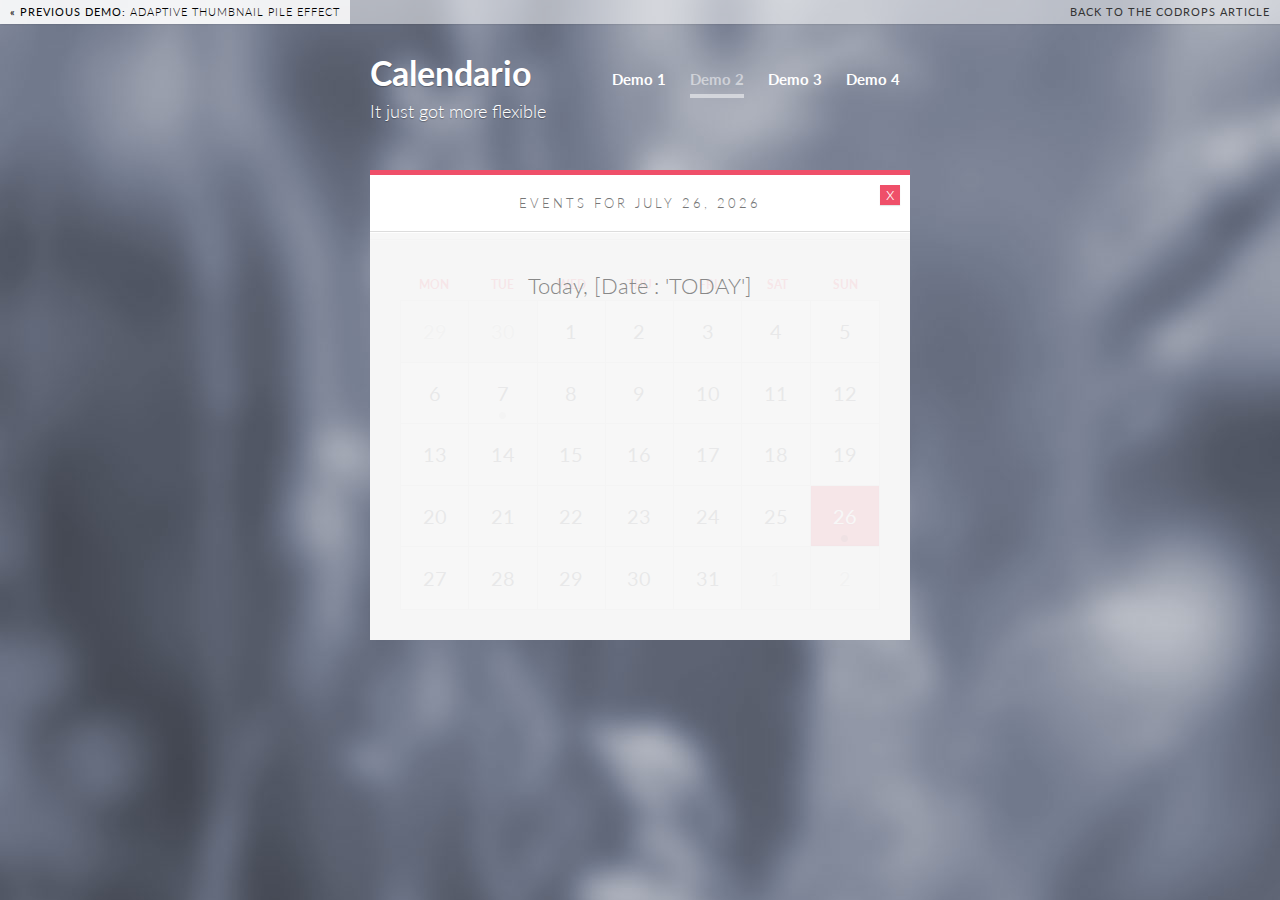
<file: index2.html>
<!DOCTYPE html>
<!--[if IE 9]><html class="no-js ie9"><![endif]-->
<!--[if gt IE 9]><!--><html class="no-js"><!--<![endif]-->
    <head>
        <meta charset="UTF-8" />
        <meta http-equiv="X-UA-Compatible" content="IE=edge,chrome=1"> 
        <meta name="viewport" content="width=device-width, initial-scale=1.0"> 
        <title>Flexible Calendar</title>
        <meta name="description" content="Flexible Calendar with jQuery and CSS3" />
        <meta name="keywords" content="responsive, calendar, jquery, plugin, full page, flexible, javascript, css3, media queries" />
        <meta name="author" content="Codrops" />
        <link rel="shortcut icon" href="../favicon.ico"> 
        <link rel="stylesheet" type="text/css" href="css/demo.css" />
        <link rel="stylesheet" type="text/css" href="css/calendar.css" />
        <link rel="stylesheet" type="text/css" href="css/custom_2.css" />
        <script src="js/modernizr.custom.63321.js"></script>
    </head>
    <body>
        <div class="container"> 
            <!-- Codrops top bar -->
            <div class="codrops-top clearfix">
                <a href="http://tympanus.net/Development/Stapel/"><strong>&laquo; Previous Demo: </strong>Adaptive Thumbnail Pile Effect</a>
                <span class="right">
                    <a href="http://tympanus.net/codrops/?p=12416"><strong>Back to the Codrops Article</strong></a>
                </span>
            </div><!--/ Codrops top bar -->
            <header class="clearfix">
                <h1>Calendario <span>It just got more flexible</span></h1>
                <nav class="codrops-demos">
                    <a href="index.html">Demo 1</a>
                    <a class="current-demo" href="index2.html">Demo 2</a>
                    <a href="index3.html">Demo 3</a>
                    <a href="index4.html">Demo 4</a>
                </nav>
            </header>
            <section class="main">
                <div class="custom-calendar-wrap">
                    <div id="custom-inner" class="custom-inner">
                        <div class="custom-header clearfix">
                            <nav>
                                <span id="custom-prev" class="custom-prev"></span>
                                <span id="custom-next" class="custom-next"></span>
                            </nav>
                            <h2 id="custom-month" class="custom-month"></h2>
                            <h3 id="custom-year" class="custom-year"></h3>
                        </div>
                        <div id="calendar" class="fc-calendar-container"></div>
                    </div>
                </div>
            </section>
        </div><!-- /container -->
        <script type="text/javascript" src="http://ajax.googleapis.com/ajax/libs/jquery/1.9.0/jquery.min.js"></script>
        <script type="text/javascript" src="js/jquery.calendario.js"></script>
        <script type="text/javascript" src="js/data.js"></script>
        <script type="text/javascript"> 
            $(function() {
                $(document).on('shown.calendar.calendario', function(e, instance){
                    if(!instance) instance = cal;
                    var $cell = instance.getCell(new Date().getDate());
                    if($cell.hasClass('fc-today')) $cell.trigger('click.calendario');
                });
            
                var transEndEventNames = {
                        'WebkitTransition' : 'webkitTransitionEnd',
                        'MozTransition' : 'transitionend',
                        'OTransition' : 'oTransitionEnd',
                        'msTransition' : 'MSTransitionEnd',
                        'transition' : 'transitionend'
                    },
                    transEndEventName = transEndEventNames[ Modernizr.prefixed( 'transition' ) ],
                    $wrapper = $( '#custom-inner' ),
                    $calendar = $( '#calendar' ),
                    cal = $calendar.calendario({
                        onDayClick : function( $el, data, dateProperties ) {

                            if(data.content.length > 0 ) {
                                showEvents(data.content, dateProperties );
                            }

                        },
                        caldata : codropsEvents,
                        displayWeekAbbr : true,
                        events: 'click'
                    } ),
                    $month = $( '#custom-month' ).html( cal.getMonthName() ),
                    $year = $( '#custom-year' ).html( cal.getYear() );

                $( '#custom-next' ).on( 'click', function() {
                    cal.gotoNextMonth( updateMonthYear );
                } );
                $( '#custom-prev' ).on( 'click', function() {
                    cal.gotoPreviousMonth( updateMonthYear );
                } );

                function updateMonthYear() {                
                    $month.html( cal.getMonthName() );
                    $year.html( cal.getYear() );
                }

                // just an example..
                function showEvents( contentEl, dateProperties ) {

                    hideEvents();
                    
                    var $events = $( '<div id="custom-content-reveal" class="custom-content-reveal"><h4>Events for ' + dateProperties.monthname + ' ' + dateProperties.day + ', ' + dateProperties.year + '</h4></div>' ),
                        $close = $( '<span class="custom-content-close"></span>' ).on( 'click', hideEvents );

                    $events.append( contentEl.join('') , $close ).insertAfter( $wrapper );
                    
                    setTimeout( function() {
                        $events.css( 'top', '0%' );
                    }, 25 );

                }
                function hideEvents() {

                    var $events = $( '#custom-content-reveal' );
                    if( $events.length > 0 ) {
                        
                        $events.css( 'top', '100%' );
                        Modernizr.csstransitions ? $events.on( transEndEventName, function() { $( this ).remove(); } ) : $events.remove();

                    }

                }
            
            });
        </script>
    </body>
</html>
</file>
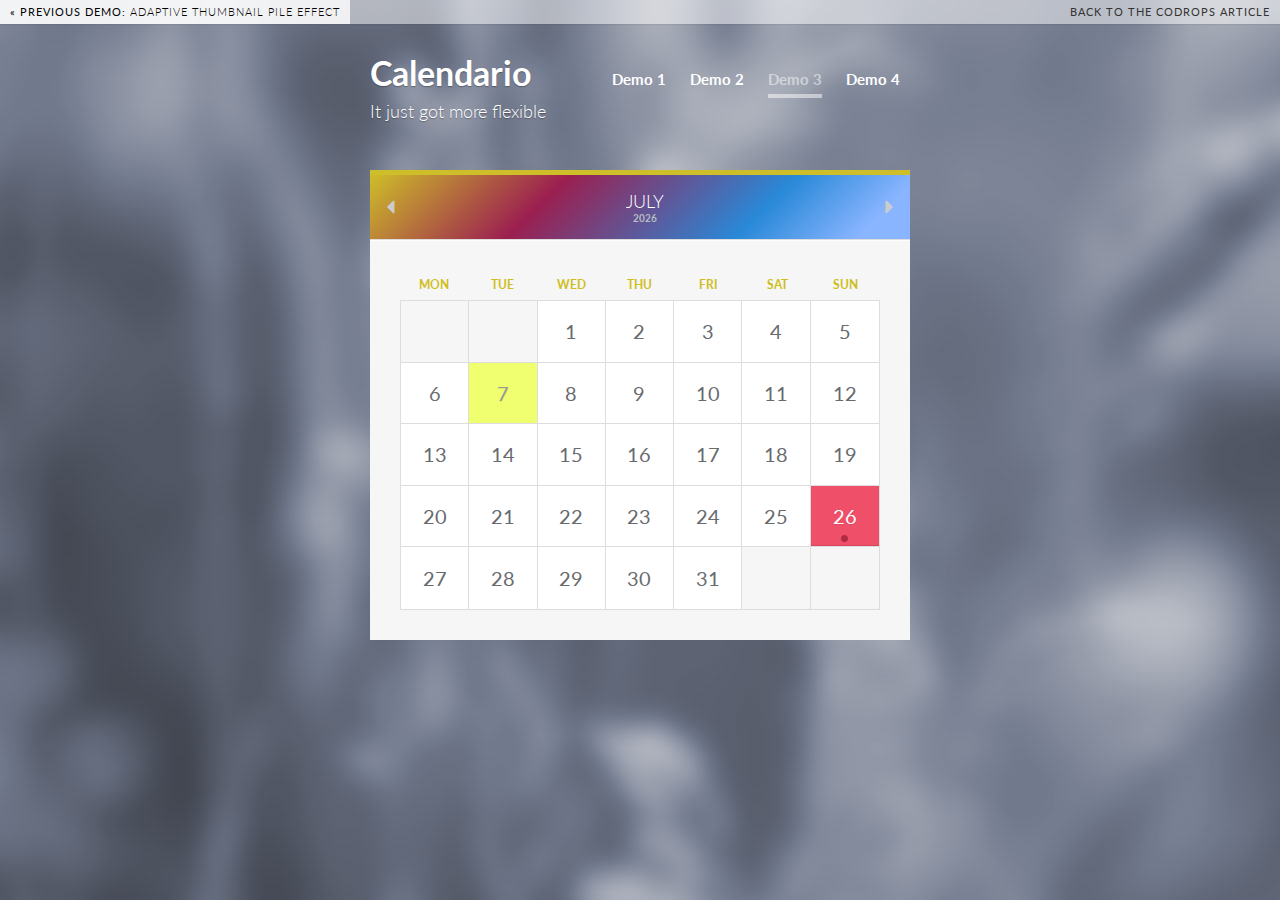
<file: index3.html>
<!DOCTYPE html>
<!--[if IE 9]><html class="no-js ie9"><![endif]-->
<!--[if gt IE 9]><!--><html class="no-js"><!--<![endif]-->
    <head>
        <meta charset="UTF-8" />
        <meta http-equiv="X-UA-Compatible" content="IE=edge,chrome=1"> 
        <meta name="viewport" content="width=device-width, initial-scale=1.0"> 
        <title>Flexible Calendar</title>
        <meta name="description" content="Flexible Calendar with jQuery and CSS3" />
        <meta name="keywords" content="responsive, calendar, jquery, plugin, full page, flexible, javascript, css3, media queries" />
        <meta name="author" content="Codrops" />
        <link rel="shortcut icon" href="../favicon.ico">
        <link rel="stylesheet" type="text/css" href="css/demo.css" />
        <link rel="stylesheet" type="text/css" href="css/calendar.css" />
        <link rel="stylesheet" type="text/css" href="css/custom_3.css" />
        <script src="js/modernizr.custom.63321.js"></script>
    </head>
    <body>
        <div class="container"> 
            <!-- Codrops top bar -->
            <div class="codrops-top clearfix">
                <a href="http://tympanus.net/Development/Stapel/"><strong>&laquo; Previous Demo: </strong>Adaptive Thumbnail Pile Effect</a>
                <span class="right">
                    <a href="http://tympanus.net/codrops/?p=12416"><strong>Back to the Codrops Article</strong></a>
                </span>
            </div><!--/ Codrops top bar -->
            <header class="clearfix">
                <h1>Calendario <span>It just got more flexible</span></h1>
                <nav class="codrops-demos">
                    <a href="index.html">Demo 1</a>
                    <a href="index2.html">Demo 2</a>
                    <a class="current-demo" href="index3.html">Demo 3</a>
                    <a href="index4.html">Demo 4</a>
                </nav>
            </header>
            <section class="main">
                <div class="custom-calendar-wrap">
                    <div id="custom-inner" class="custom-inner">
                        <div class="custom-header clearfix">
                            <nav>
                                <span id="custom-prev" class="custom-prev"></span>
                                <span id="custom-next" class="custom-next"></span>
                            </nav>
                            <h2 id="custom-month" class="custom-month"></h2>
                            <h3 id="custom-year" class="custom-year"></h3>
                        </div>
                        <div id="calendar" class="fc-calendar-container"></div>
                    </div>
                </div>
            </section>
        </div><!-- /container -->
        <script type="text/javascript" src="http://ajax.googleapis.com/ajax/libs/jquery/1.9.1/jquery.min.js"></script>
        <script type="text/javascript" src="js/jquery.calendario.js"></script>
        <script type="text/javascript" src="js/data.js"></script>
        <script src="https://maxcdn.bootstrapcdn.com/bootstrap/3.3.0/js/bootstrap.min.js"></script>
        <script type="text/javascript"> 
            $(function() {
                var pop_title = '', pop_content = '';
                $(document).popover({
                    delay: { show: 100, hide: 200 },
                    html: true,
                    trigger: 'hover',
                    selector: 'div.fc-content',
                    placement: 'auto',
                    content: function() {
                                return pop_content;
                             },
                    title: function() {
                                return pop_title;
                           },
                    container: 'body'
                });
                var transEndEventNames = {
                        'WebkitTransition' : 'webkitTransitionEnd',
                        'MozTransition' : 'transitionend',
                        'OTransition' : 'oTransitionEnd',
                        'msTransition' : 'MSTransitionEnd',
                        'transition' : 'transitionend'
                    },
                    transEndEventName = transEndEventNames[ Modernizr.prefixed( 'transition' ) ],
                    $wrapper = $( '#custom-inner' ),
                    $calendar = $( '#calendar' ),
                    cal = $calendar.calendario({
                        onDayMouseenter : function( $el, data, dateProperties ) {
                            if( data.content.length > 0 ) {
                                pop_title = dateProperties.monthname + ' ' + dateProperties.day + ', ' + dateProperties.year;
                                pop_content = data.content.join('');
                                cal.feed(logFeed);
                            }
                        },
                        caldata : codropsEvents,
                        events: 'mouseenter',
                        displayWeekAbbr : true,
                        fillEmpty: false
                    }),
                    $month = $( '#custom-month' ).html( cal.getMonthName() ),
                    $year = $( '#custom-year' ).html( cal.getYear() );

                $( '#custom-next' ).on( 'click', function() {
                    cal.gotoNextMonth( updateMonthYear );
                } );
                $( '#custom-prev' ).on( 'click', function() {
                    cal.gotoPreviousMonth( updateMonthYear );
                } );

                function updateMonthYear() {                
                    $month.html( cal.getMonthName() );
                    $year.html( cal.getYear() );
                }

                function logFeed( data ) {              
                    console.log(data);
                }
            });
        </script>
    </body>
</html>
</file>
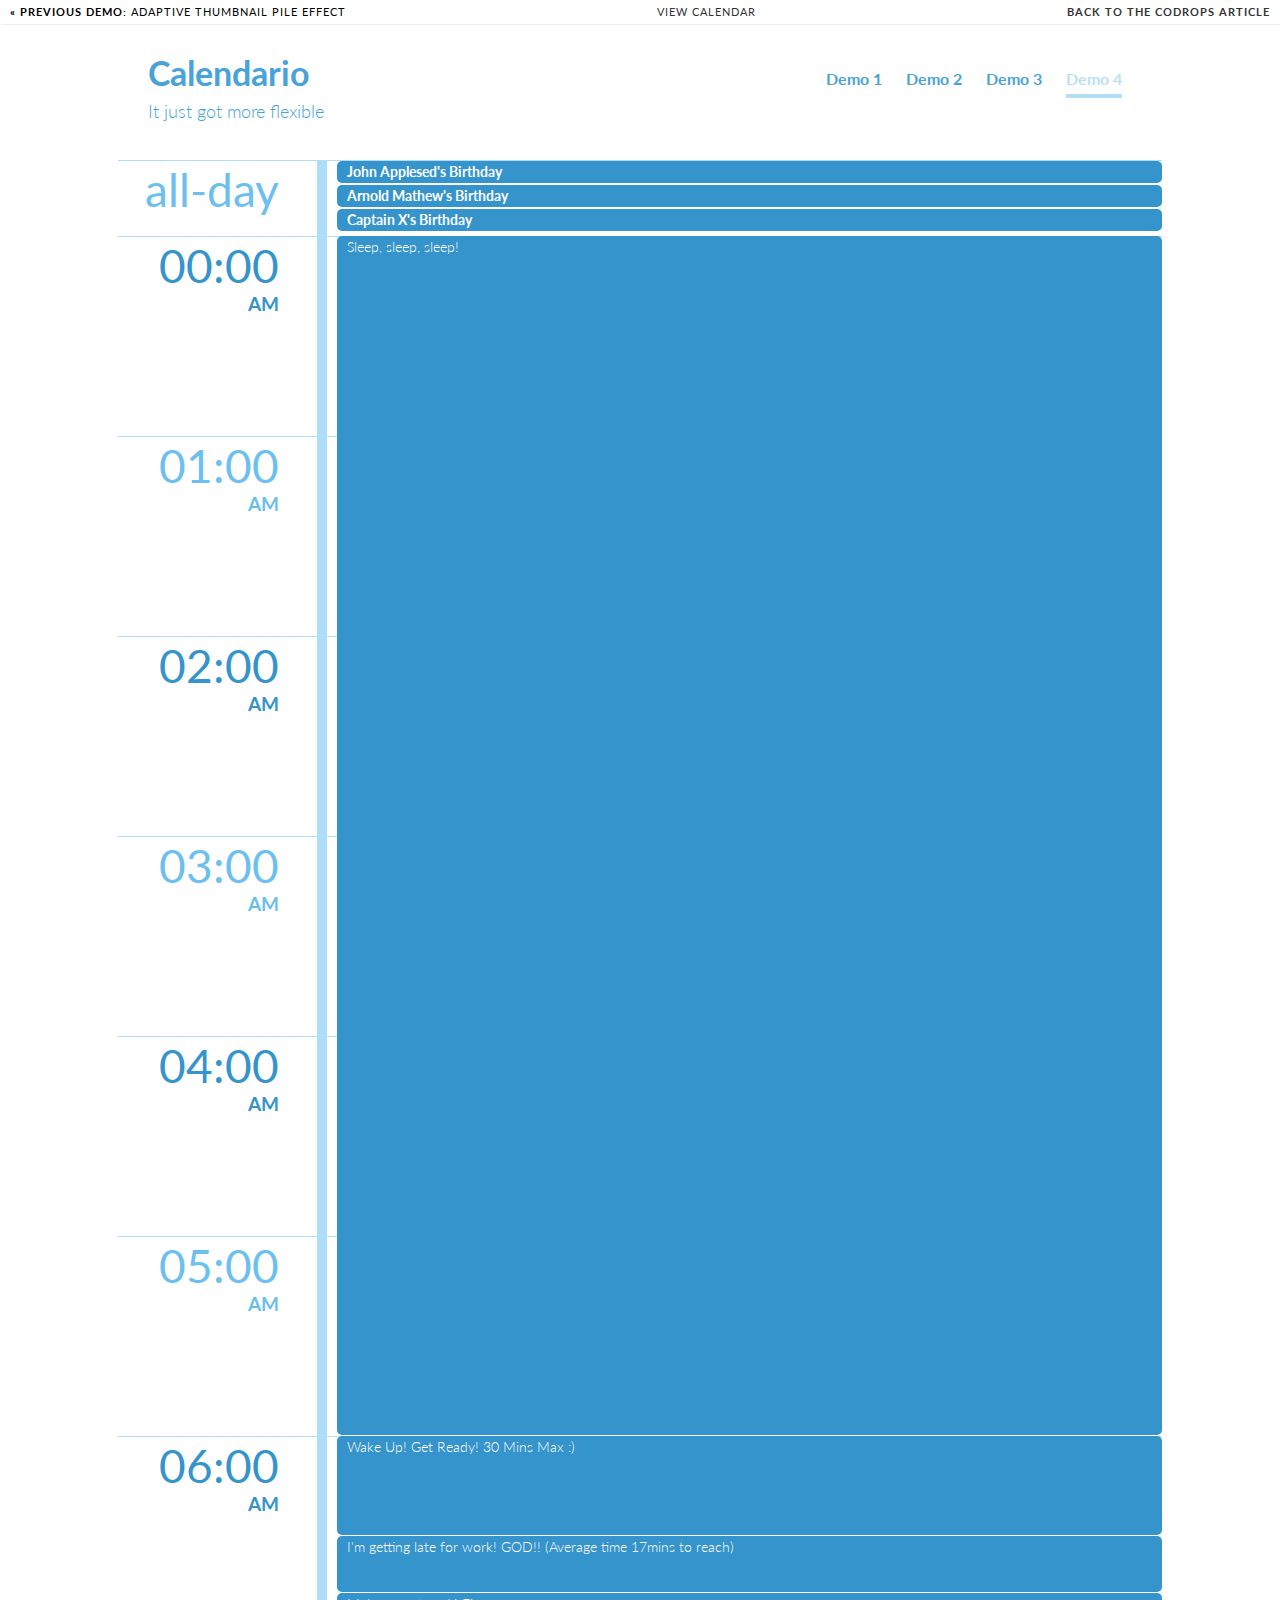
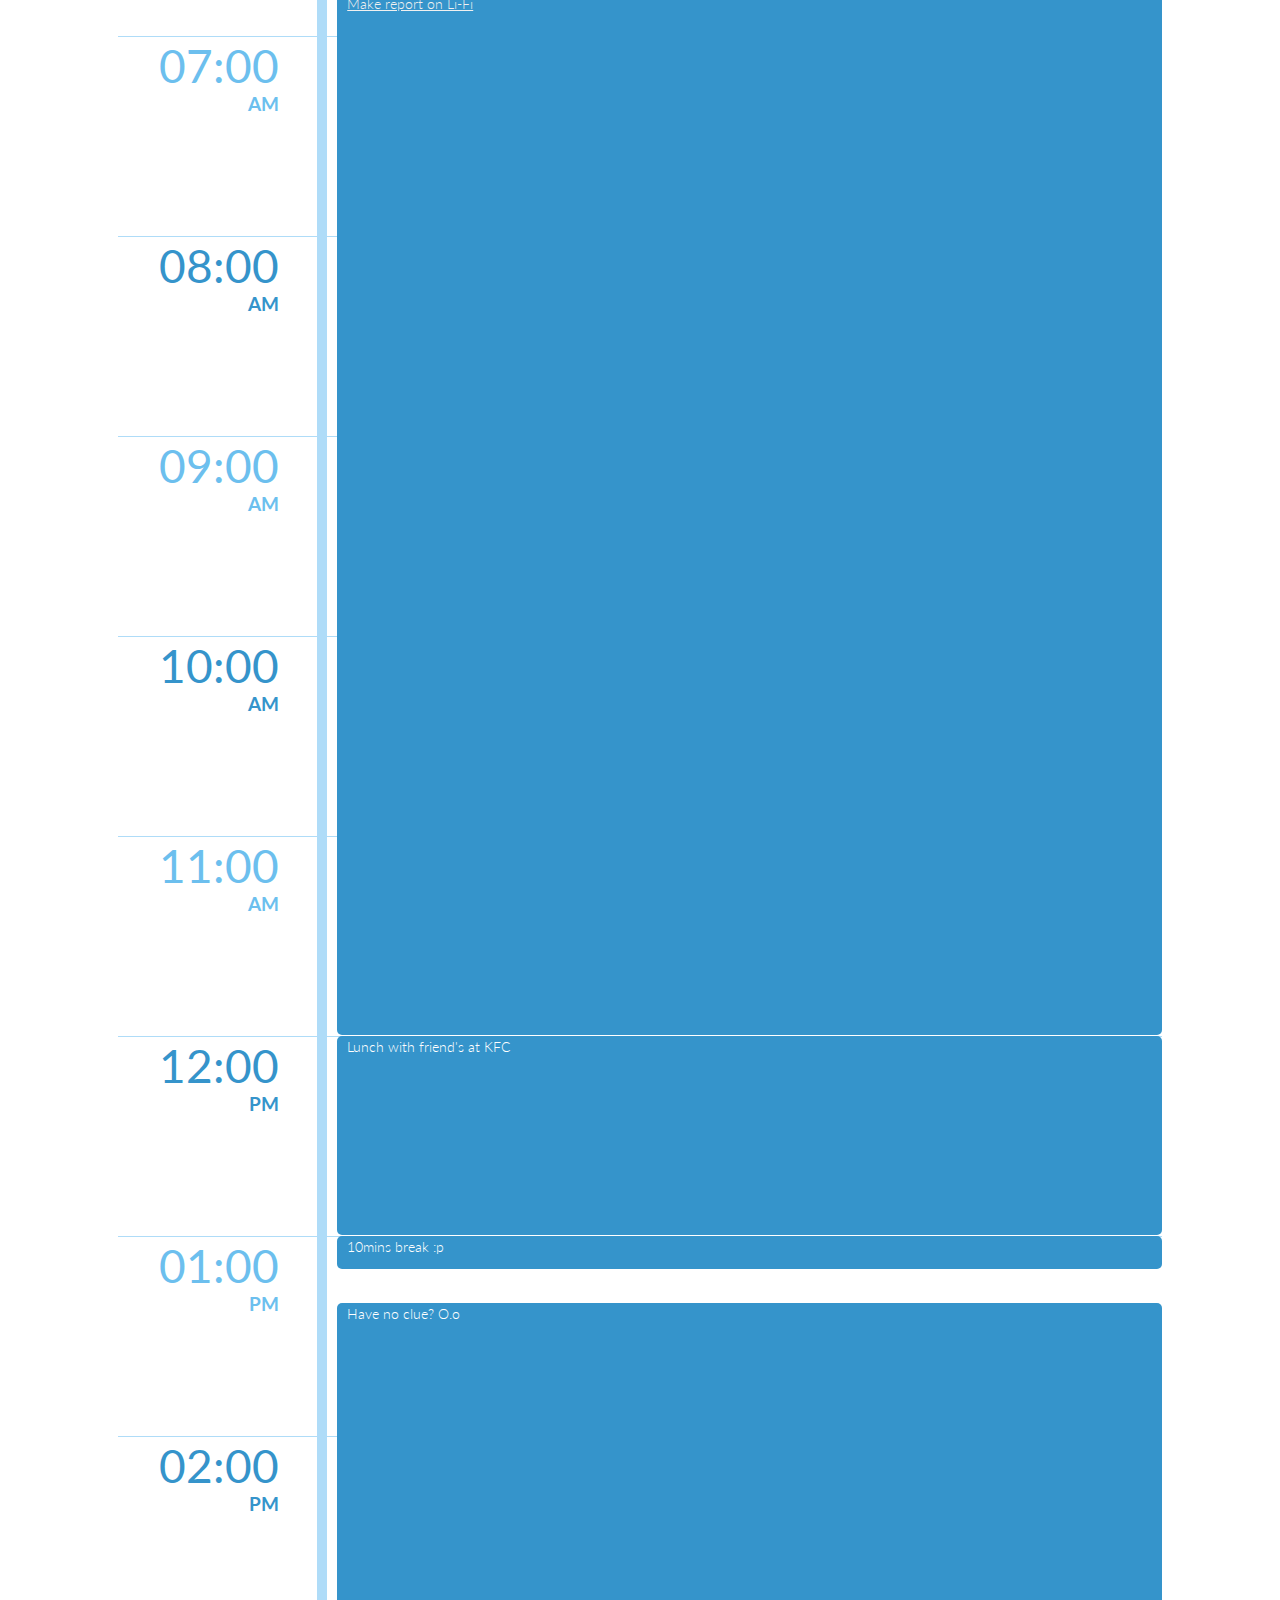
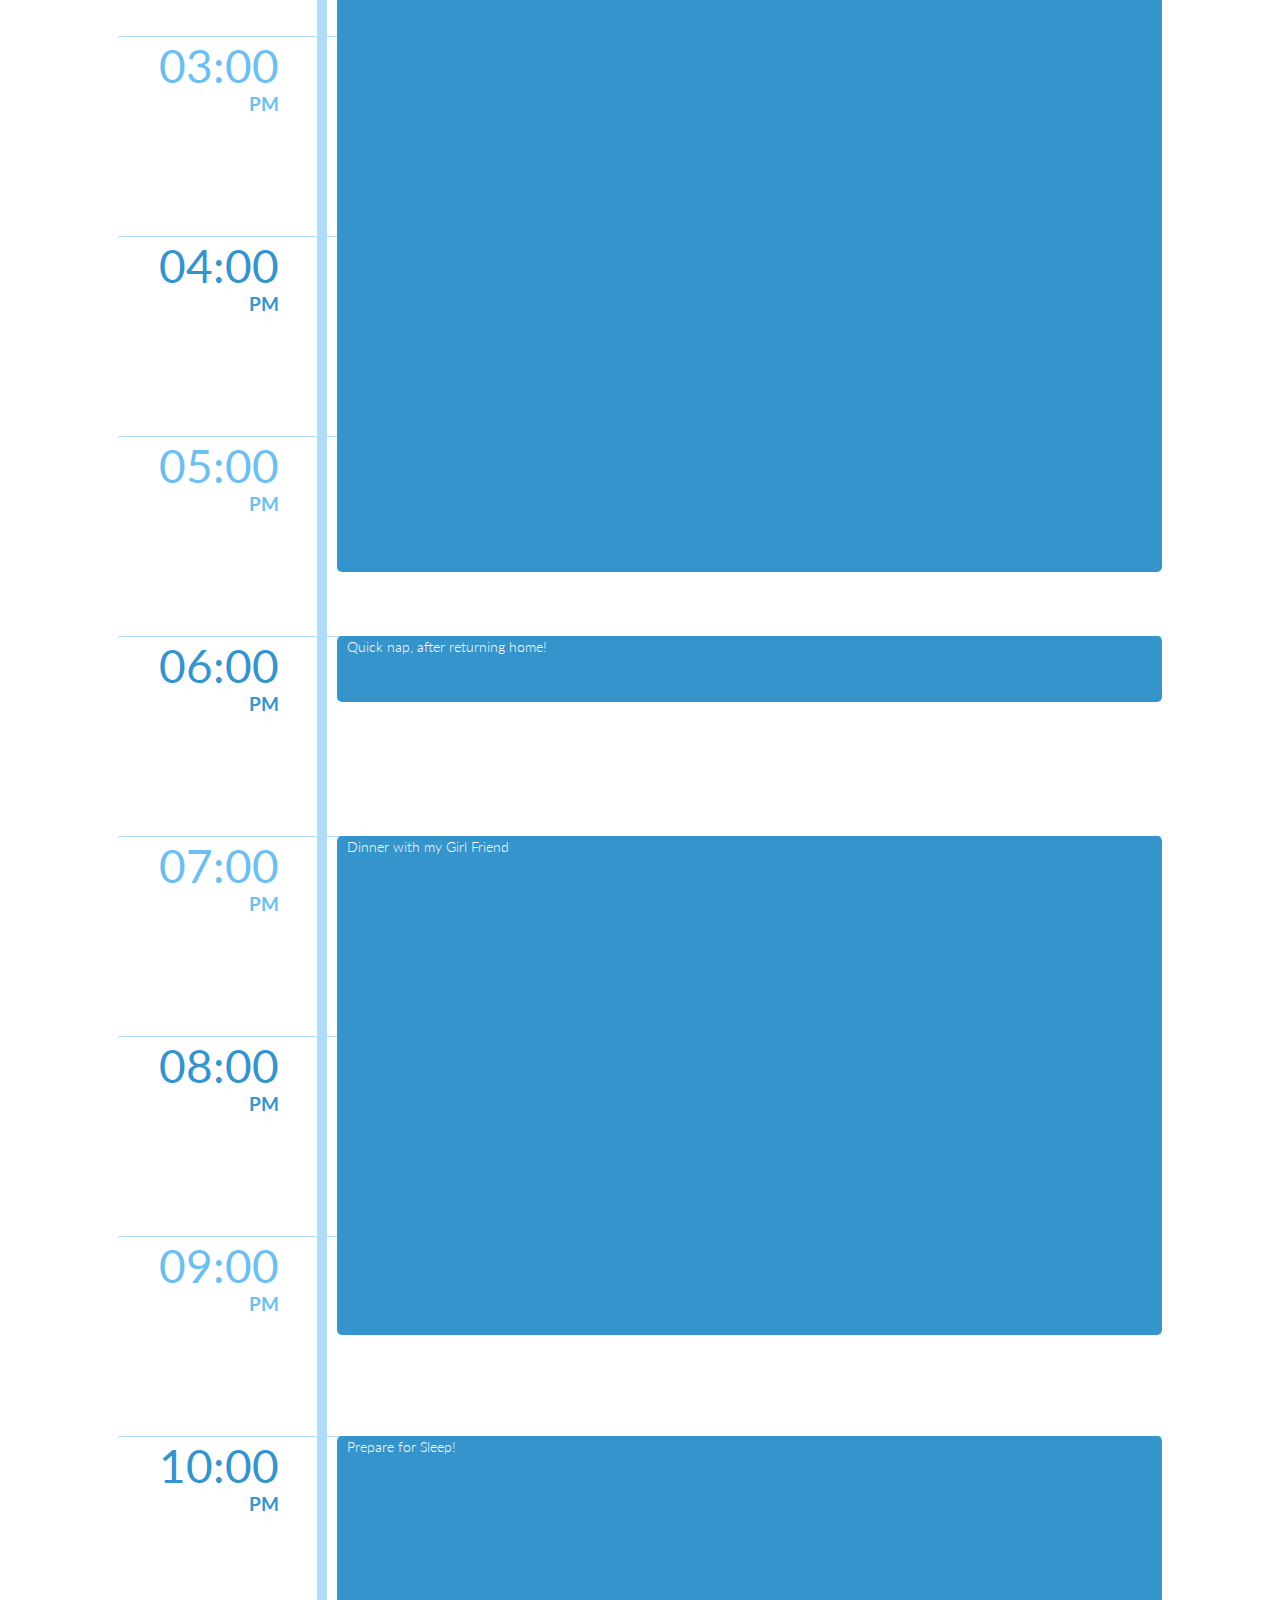
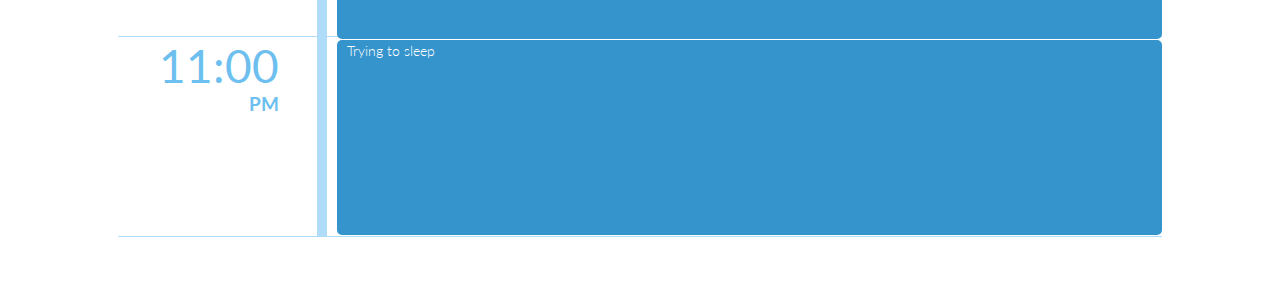
<file: index4.html>
<!DOCTYPE html>
<html lang="en" class="no-js">
    <head>
        <meta charset="UTF-8" />
        <meta http-equiv="X-UA-Compatible" content="IE=edge,chrome=1"> 
        <meta name="viewport" content="width=device-width, initial-scale=1.0"> 
        <title>Flexible Calendar</title>
        <meta name="description" content="Blueprint: Vertical Timeline" />
        <meta name="keywords" content="timeline, vertical, layout, style, component, web development, template, responsive" />
        <meta name="author" content="Codrops" />
        <link rel="shortcut icon" href="../favicon.ico">
        <link rel="stylesheet" type="text/css" href="css/timeline.css" />
        <link rel="stylesheet" type="text/css" href="css/calendar.css" />
        <link rel="stylesheet" type="text/css" href="css/custom_4.css" />
        <script src="js/modernizr.custom.63321.js"></script>
    </head>
    <body>
        <div class="container">
            <!-- Codrops top bar -->
            <div class="codrops-top clearfix" style="text-align: center;">
                <a href="http://tympanus.net/Development/Stapel/" style="float: left"><strong>&laquo; Previous Demo: </strong>Adaptive Thumbnail Pile Effect</a>
                <a id="view" href="#">View Calendar</a>
                <span class="right">
                    <a href="http://tympanus.net/codrops/?p=12416"><strong>Back to the Codrops Article</strong></a>
                </span>
            </div><!--/ Codrops top bar -->
            <div class="main">
                <div class="custom-calendar-wrap">
                    <div id="custom-inner" class="custom-inner">
                        <div class="custom-header clearfix">
                            <nav>
                                <span id="custom-prev" class="custom-prev"></span>
                                <span id="custom-next" class="custom-next"></span>
                            </nav>
                            <h2 id="custom-month" class="custom-month"></h2>
                            <h3 id="custom-year" class="custom-year"></h3>
                        </div>
                        <div id="calendar" class="fc-calendar-container"></div>
                    </div>
                </div>
                <header class="clearfix">
                    <h1>Calendario <span>It just got more flexible</span></h1>
                    <nav class="codrops-demos">
                        <a href="index.html">Demo 1</a>
                        <a href="index2.html">Demo 2</a>
                        <a href="index3.html">Demo 3</a>
                        <a class="current-demo" href="index4.html">Demo 4</a>
                    </nav>
                </header>
                <ul class="cbp_tmtimeline">
                    <li class="all-day">
                        <time class="cbp_tmtime" datetime="all-day"><span>all-day</span></time>
                    </li>
                    <li>
                        <time class="cbp_tmtime" datetime="00:00"><span>00:00</span></time>
                    </li>
                    <li>
                        <time class="cbp_tmtime" datetime="01:00"><span>01:00</span></time>
                    </li>
                    <li>
                        <time class="cbp_tmtime" datetime="02:00"><span>02:00</span></time>
                    </li>
                    <li>
                        <time class="cbp_tmtime" datetime="03:00"><span>03:00</span></time>
                    </li>
                    <li>
                        <time class="cbp_tmtime" datetime="04:00"><span>04:00</span></time>
                    </li>
                    <li>
                        <time class="cbp_tmtime" datetime="05:00"><span>05:00</span></time>
                    </li>
                    <li>
                        <time class="cbp_tmtime" datetime="06:00"><span>06:00</span></time>
                    </li>
                    <li>
                        <time class="cbp_tmtime" datetime="07:00"><span>07:00</span></time>
                    </li>
                    <li>
                        <time class="cbp_tmtime" datetime="08:00"><span>08:00</span></time>
                    </li>
                    <li>
                        <time class="cbp_tmtime" datetime="09:00"><span>09:00</span></time>
                    </li>
                    <li>
                        <time class="cbp_tmtime" datetime="10:00"><span>10:00</span></time>
                    </li>
                    <li>
                        <time class="cbp_tmtime" datetime="11:00"><span>11:00</span></time>
                    </li>
                    <li>
                        <time class="cbp_tmtime" datetime="12:00"><span>12:00</span></time>
                    </li>
                    <li>
                        <time class="cbp_tmtime" datetime="13:00"><span>13:00</span></time>
                    </li>
                    <li>
                        <time class="cbp_tmtime" datetime="14:00"><span>14:00</span></time>
                    </li>
                    <li>
                        <time class="cbp_tmtime" datetime="15:00"><span>15:00</span></time>
                    </li>
                    <li>
                        <time class="cbp_tmtime" datetime="16:00"><span>16:00</span></time>
                    </li>
                    <li>
                        <time class="cbp_tmtime" datetime="17:00"><span>17:00</span></time>
                    </li>
                    <li>
                        <time class="cbp_tmtime" datetime="18:00"><span>18:00</span></time>
                    </li>
                    <li>
                        <time class="cbp_tmtime" datetime="19:00"><span>19:00</span></time>
                    </li>
                    <li>
                        <time class="cbp_tmtime" datetime="20:00"><span>20:00</span></time>
                    </li>
                    <li>
                        <time class="cbp_tmtime" datetime="21:00"><span>21:00</span></time>
                    </li>
                    <li>
                        <time class="cbp_tmtime" datetime="22:00"><span>22:00</span></time>
                    </li>
                    <li>
                        <time class="cbp_tmtime" datetime="23:00"><span>23:00</span></time>
                    </li>
                </ul>
            </div>
        </div>
        <script type="text/javascript" src="http://ajax.googleapis.com/ajax/libs/jquery/1.9.1/jquery.min.js"></script>
        <script type="text/javascript" src="js/jquery.calendario.js"></script>
        <script type="text/javascript" src="js/dataTimeline.js"></script>
        <script>
            (function($){
                $(window).load(function(){
                    var once = false,
                        today = new Date(Date.now()),
                        zoneH = parseInt(today.getTimezoneOffset() / 60),
                        zoneM = parseInt(today.getTimezoneOffset() % 60),
                        zoneS = (zoneH < 0 ? '+' : '-') + (Math.abs(zoneH) < 10 ? '0' + Math.abs(zoneH) : Math.abs(zoneH)) + ':' +
                        (Math.abs(zoneM) < 10 ? '0' + Math.abs(zoneM) : Math.abs(zoneM));
                    $(document).on('shown.calendar.calendario', function(e, instance){
                        if(!once) {
                            $('.custom-calendar-wrap').slideUp();
                            init();
                            instance.getCell(today.getDate()).trigger('custom.calendario');
                            once = true;
                        }
                    });
                    
                    $('#view').on('click calClick', function(e){
                        e.preventDefault();
                        $('.custom-calendar-wrap').slideToggle();
                    });
                    
                    var transEndEventNames = {
                        'WebkitTransition' : 'webkitTransitionEnd',
                        'MozTransition' : 'transitionend',
                        'OTransition' : 'oTransitionEnd',
                        'msTransition' : 'MSTransitionEnd',
                        'transition' : 'transitionend'
                    },
                    transEndEventName = transEndEventNames[Modernizr.prefixed('transition')],
                    $wrapper = $('#custom-inner'),
                    $calendar = $('#calendar'),
                    cal = $calendar.calendario({
                        onDayClick : function( $el, data, dateProperties ) {
                            if( data.content.length > 0 ) {
                                if(data.startTime.length > 0) {
                                    $('#view').trigger('calClick');
                                    reset();
                                    for(var i = 0; i < data.startTime.length; i++) {
                                        if(data.allDay[i]) allDay(data.content[i]);
                                        else date(data.content[i], data.startTime[i], data.endTime[i]);
                                    }
                                }
                            }

                        },
                        onDayCustom : function( $el, data, dateProperties ) {
                            if( data.content.length > 0 ) {
                                if(data.startTime.length > 0) {
                                    reset();
                                    for(var i = 0; i < data.startTime.length; i++) {
                                        if(data.allDay[i]) allDay(data.content[i]);
                                        else date(data.content[i], data.startTime[i], data.endTime[i]);
                                    }
                                }
                            }
                        },
                        caldata : timelineEvents,
                        displayWeekAbbr : true,
                        events: 'click, custom',
                        zone: zoneS
                    }),
                    $month = $( '#custom-month' ).html( cal.getMonthName() ),
                    $year = $( '#custom-year' ).html( cal.getYear() );
                    
                    $( '#custom-next' ).on( 'click', function() {
                        cal.gotoNextMonth( updateMonthYear );
                    });
                    $( '#custom-prev' ).on( 'click', function() {
                        cal.gotoPreviousMonth( updateMonthYear );
                    });
                    
                    function init() {
                        var d = new Date(), time, hour;
                        $('ul > li:not(.all-day)').each(function(i, e){
                            time = $(e).find('time').attr('datetime');
                            hour = parseInt(time.split(':')[0]);
                            d.setHours(hour, 0, 0, 0);
                            $(e).find('time').attr('datetime', d.toISOString());
                            if(hour < 10) $(e).find('time > span').html('0' + hour + ':' + '00<h6>AM</h6>');
                            else if(hour < 12 && hour >= 10) $(e).find('time > span').html(hour + ':' + '00<h6>AM</h6>');
                            else if(hour == 12) $(e).find('time > span').html(hour + ':' + '00<h6>PM</h6>');
                            else if(hour < 22 && hour > 12) $(e).find('time > span').html('0' + (hour - 12) + ':' + '00<h6>PM</h6>');
                            else if(hour >= 22) $(e).find('time > span').html((hour - 12) + ':' + '00<h6>PM</h6>');
                        });
                    }
                    
                    function updateMonthYear() {                
                        $month.html( cal.getMonthName() );
                        $year.html( cal.getYear() );
                    }

                    function allDay(content) {              
                        $('li.all-day').append('<div class="cbp_tmlabel">' + content + '</div>');
                    }
                    
                    function date(content, start, end) {                
                        var pos = start.getHours() + 2,
                            top = ((start.getMinutes() / 60) * 200) == 0 ? '-1px' :  ((start.getMinutes() / 60) * 200) - 1 + 'px',
                            height = ((((end.getTime() - start.getTime()) / (60 * 1000 * 60)) * 200) - 1) + 'px',
                            append = '<div class="cbp_tmlabel" style="top:'+ top + ';height:' + height + '; max-height:' + height + '">' +
                                content + '</div>';
                        $('ul > li:nth-child(' + pos +')').append(append);
                    }
                    
                    function reset() {              
                        $('li').find('div.cbp_tmlabel').remove();
                    }
                });
            })(jQuery);
    </script>
    </body>
</html>
</file>
<file: css/demo.css>
/* General Demo Style */
@import url(http://fonts.googleapis.com/css?family=Lato:300,400,700);

html { height: 100%; }

*,
*:after,
*:before {
	-webkit-box-sizing: border-box;
	-moz-box-sizing: border-box;
	box-sizing: border-box;
	padding: 0;
	margin: 0;
}

/* Clearfix hack by Nicolas Gallagher: http://nicolasgallagher.com/micro-clearfix-hack/ */
.clearfix:before,
.clearfix:after {
    content: " "; /* 1 */
    display: table; /* 2 */
}

.clearfix:after {
    clear: both;
}

.clearfix {
    *zoom: 1;
}

body {
    font-family: 'Lato', Calibri, Arial, sans-serif;
    background: #f9f9f9 url(../images/bg.jpg);
    font-weight: 300;
    font-size: 15px;
    color: #333;
    height: 100%;
}

a {
	color: #555;
	text-decoration: none;
}

.container {
	width: 100%;
	height: 100%;
	position: relative;
}

.container > header,
.main {
	padding: 0 30px 50px 30px;
	width: 100%;
	max-width: 600px;
	margin: 0 auto;
}

.container > header {
	padding: 30px;
}

.container > header h1 {
	font-size: 34px;
	line-height: 38px;
	margin: 0;
	font-weight: 700;
	color: #fff;
	float: left;
	text-shadow: 0 1px 1px rgba(0,0,0,0.3);
}

.container > header h1 span {
	font-size: 18px;
	font-weight: 300;
	display: block;
}

/* Header Style */
.codrops-top {
	line-height: 24px;
	font-size: 11px;
	background: #fff;
	background: rgba(255, 255, 255, 0.5);
	text-transform: uppercase;
	z-index: 9999;
	position: relative;
	box-shadow: 1px 0px 2px rgba(0,0,0,0.2);
}

.codrops-top a {
	padding: 0px 10px;
	letter-spacing: 1px;
	color: #333;
	display: inline-block;
}

.codrops-top a:hover {
	background: rgba(255,255,255,0.8);
	color: #000;
}

.codrops-top span.right {
	float: right;
}

.codrops-top span.right a {
	float: left;
	display: block;
}

/* Demo Buttons Style */
.codrops-demos {
	float: right;
}

.codrops-demos a {
    display: inline-block;
    margin: 10px;
    color: #fff;
    font-weight: 700;
    line-height: 30px;
    border-bottom: 4px solid transparent;
}

.codrops-demos a:hover {
	color: #000;
	border-color: #000;
}

.codrops-demos a.current-demo,
.codrops-demos a.current-demo:hover {
	color: rgba(255,255,255,0.5);
	border-color: rgba(255,255,255,0.5);
}
</file>
<file: css/custom_2.css>
/* Custom calendar elements */

.custom-calendar-wrap {
	margin: 10px auto;
	position: relative;
	overflow: hidden;
}

.custom-inner {
	background: #fff;
	box-shadow: 0 1px 3px rgba(0,0,0,0.2);
}

.custom-inner:before,
.custom-inner:after  {
	content: '';
	width: 99%;
	height: 50%;
	position: absolute;
	background: #f6f6f6;
	bottom: -4px;
	left: 0.5%;
	z-index: -1;
	box-shadow: 0 1px 3px rgba(0,0,0,0.2);
}

.custom-inner:after {
	content: '';
	width: 98%;
	bottom: -7px;
	left: 1%;
	z-index: -2;
}

.custom-header {
	background: #fff;
	padding: 5px 10px 10px 20px;
	height: 70px;
	position: relative;
	border-top: 5px solid #ef4f69;
	border-bottom: 1px solid #ddd;
}

.custom-header h2,
.custom-header h3 {
	text-align: center;
	text-transform: uppercase;
}

.custom-header h2 {
	color: #495468;
	font-weight: 300;
	font-size: 18px;
	margin-top: 10px;
}

.custom-header h3 {
	font-size: 10px;
	font-weight: 700;
	color: #b7bbc2;
}

.custom-header nav span {
	position: absolute;
	top: 17px;
	width: 30px;
	height: 30px;
	color: transparent;
	cursor: pointer;
	margin: 0 1px;
	font-size: 20px;
	line-height: 30px;
	-webkit-touch-callout: none;
	-webkit-user-select: none;
	-khtml-user-select: none;
	-moz-user-select: none;
	-ms-user-select: none;
	user-select: none;
}

.custom-header nav span:first-child {
	left: 5px;
}

.custom-header nav span:last-child {
	right: 5px;
}

.custom-header nav span:before {
	font-family: 'fontawesome-selected';
	color: #ef4f69;
	position: absolute;
	text-align: center;
	width: 100%;
}

.custom-header nav span.custom-prev:before {
	content: '\25c2';
}

.custom-header nav span.custom-next:before {
	content: '\25b8';
}

.custom-header nav span:hover:before {
	color: #495468;
}

.custom-content-reveal {
	background: #f6f6f6;
	background: rgba(246, 246, 246, 0.9);
	width: 100%;
	height: 100%;
	position: absolute;
	z-index: 100;
	top: 100%;
	left: 0px;
	text-align: center;
	-webkit-transition: all 0.6s ease-in-out;
	-moz-transition: all 0.6s ease-in-out;
	-o-transition: all 0.6s ease-in-out;
	-ms-transition: all 0.6s ease-in-out;
	transition: all 0.6s ease-in-out;
}

.custom-content-reveal span.custom-content-close {
	position: absolute;
	top: 15px;
	right: 10px;
	width: 20px;
	height: 20px;
	text-align: center;
	background: #ef4f69;
	box-shadow: 0 1px 1px rgba(0,0,0,0.1);
	cursor: pointer;
	line-height: 13px;
	padding: 0;
}

.custom-content-reveal span.custom-content-close:after {
	content: 'x';
	font-size: 18px;
	color: #fff;
}

.custom-content-reveal a,
.custom-content-reveal span {
	font-size: 22px;
	padding: 10px 30px;
	display: block;
}

.custom-content-reveal h4 {
	text-transform: uppercase;
	font-size: 13px;
	font-weight: 300;
	letter-spacing: 3px;
	color: #777;
	padding: 20px;
	background: #fff;
	border-bottom: 1px solid #ddd;
	border-top: 5px solid #ef4f69;
	box-shadow: 0 1px rgba(255,255,255,0.9);
	margin-bottom: 30px;
}

.custom-content-reveal span {
	color: #888;
}

.custom-content-reveal a {
	color: #ef4f69;
}

.custom-content-reveal time{
	display: none;
}

.custom-content-reveal a:hover {
	color: #333;
}

/* Modifications */

.fc-calendar-container {
	height: 400px;
	width: auto;
	padding: 30px;
	background: #f6f6f6;
	box-shadow: inset 0 1px rgba(255,255,255,0.8);
}

.fc-calendar .fc-head {
	background: transparent;
	color: #ef4f69;
	font-weight: bold;
	text-transform: uppercase;
	font-size: 12px;
}

.fc-calendar .fc-row > div {
	background: #fff;
	cursor: pointer;
}

.fc-calendar .fc-row > div:empty {
	background: transparent;
	cursor: default;
}

.fc-calendar .fc-row > div > span.fc-date {
	top: 50%;
	left: 50%;
	text-align: center;
	margin: -10px 0 0 -15px;
	color: #686a6e;
	font-weight: 400;
	pointer-events: none;
}

.fc-calendar .fc-row > div > span.fc-emptydate {
	color: #ccc;
}

.fc-calendar .fc-row > div.fc-today {
	background: #ef4f69;
	box-shadow: inset 0 -1px 1px rgba(0,0,0,0.1);
}

.fc-calendar .fc-row > div.fc-today > span.fc-date {
	color: #fff;
	text-shadow: 0 1px 1px rgba(0,0,0,0.1);
}

.fc-calendar .fc-row > div.fc-content:after {
	content: '\00B7';
	text-align: center;
	width: 20px;
	margin-left: -10px;
	position: absolute;
	color: #DDD;
	font-size: 70px;
	line-height: 20px;
	left: 50%;
	bottom: 3px;
}

.fc-calendar .fc-row > div.fc-today.fc-content:after {
	color: #b02c42;
}

.fc-calendar .fc-row > div.fc-content:hover:after{
	color: #ef4f69;
}

.fc-calendar .fc-row > div.fc-today.fc-content:hover:after{
	color: #fff;
}

.fc-calendar .fc-row > div > div a,
.fc-calendar .fc-row > div > div span {
	display: none;
	font-size: 22px;
}

@media screen and (max-width: 400px) {
	.fc-calendar-container {
		height: 300px;
	}
	.fc-calendar .fc-row > div > span.fc-date {
		font-size: 15px;
	}
}
</file>
<file: css/custom_3.css>
body {
    background: url(../images/bg.jpg);
}

/* Custom calendar elements */

.custom-calendar-wrap {
	margin: 10px auto;
	position: relative;
	overflow: hidden;
}

.custom-inner {
	background: #fff;
	box-shadow: 0 1px 3px rgba(0,0,0,0.2);
}

.custom-inner:before,
.custom-inner:after  {
	content: '';
	width: 99%;
	height: 50%;
	position: absolute;
	background: #f6f6f6;
	bottom: -4px;
	left: 0.5%;
	z-index: -1;
	box-shadow: 0 1px 3px rgba(0,0,0,0.2);
}

.custom-inner:after {
	content: '';
	width: 98%;
	bottom: -7px;
	left: 1%;
	z-index: -2;
}

.custom-header {
	background: #fff;
	padding: 5px 10px 10px 20px;
	height: 70px;
	position: relative;
	border-top: 5px solid #cebe29;
	background: -moz-linear-gradient(-45deg, #cebe29 0%, #9b1f50 33%, #2989d8 71%, #89b4ff 91%);
	background: -webkit-gradient(linear, left top, right bottom, color-stop(0%,#cebe29), color-stop(33%,#9b1f50), color-stop(71%,#2989d8), color-stop(91%,#89b4ff));
	background: -webkit-linear-gradient(-45deg, #cebe29 0%,#9b1f50 33%,#2989d8 71%,#89b4ff 91%);
	background: -o-linear-gradient(-45deg, #cebe29 0%,#9b1f50 33%,#2989d8 71%,#89b4ff 91%);
	background: -ms-linear-gradient(-45deg, #cebe29 0%,#9b1f50 33%,#2989d8 71%,#89b4ff 91%);
	background: linear-gradient(135deg, #cebe29 0%,#9b1f50 33%,#2989d8 71%,#89b4ff 91%);
	filter: progid:DXImageTransform.Microsoft.gradient( startColorstr='#cebe29', endColorstr='#89b4ff',GradientType=1 );
	border-bottom: 1px solid #ddd;
}

.custom-header h2,
.custom-header h3 {
	text-align: center;
	text-transform: uppercase;
}

.custom-header h2 {
	color: #fff;
	font-weight: 300;
	font-size: 18px;
	margin-top: 10px;
}

.custom-header h3 {
	font-size: 10px;
	font-weight: 700;
	color: #b7bbc2;
}

.custom-header nav span {
	position: absolute;
	top: 17px;
	width: 30px;
	height: 30px;
	color: transparent;
	cursor: pointer;
	margin: 0 1px;
	font-size: 20px;
	line-height: 30px;
	-webkit-touch-callout: none;
	-webkit-user-select: none;
	-khtml-user-select: none;
	-moz-user-select: none;
	-ms-user-select: none;
	user-select: none;
}

.custom-header nav span:first-child {
	left: 5px;
}

.custom-header nav span:last-child {
	right: 5px;
}

.custom-header nav span:before {
	font-family: 'fontawesome-selected';
	color: #ccc;
	position: absolute;
	text-align: center;
	width: 100%;
}

.custom-header nav span.custom-prev:before {
	content: '\25c2';
}

.custom-header nav span.custom-next:before {
	content: '\25b8';
}

.custom-header nav span:hover:before {
	color: #495468;
}

/* Modifications */

.fc-calendar-container {
	height: 400px;
	width: auto;
	padding: 30px;
	background: #f6f6f6;
	box-shadow: inset 0 1px rgba(255,255,255,0.8);
}

.fc-calendar .fc-head {
	background: transparent;
	color: #cebe20;
	font-weight: bold;
	text-transform: uppercase;
	font-size: 12px;
}

.fc-calendar .fc-row > div {
	background: #fff;
	cursor: pointer;
}

.fc-calendar .fc-row > div:empty {
	background: transparent;
}

.fc-calendar .fc-row > div > span.fc-date {
	top: 50%;
	left: 50%;
	text-align: center;
	margin: -10px 0 0 -15px;
	color: #686a6e;
	font-weight: 400;
	pointer-events: none;
}

.fc-calendar .fc-row > div > span.fc-emptydate {
	color: #ccc;
}

.fc-calendar .fc-row > div.fc-content {
	background: #efff70;
	box-shadow-bottom: inset 0 -1px 1px rgba(0,0,0,0.1);
}

.fc-calendar .fc-row > div.fc-content:hover {
	background: #efff99;
}

.fc-calendar .fc-row > div.fc-content > span.fc-date {
	color: #999;
	text-shadow: 0 1px 1px rgba(0,0,0,0.1);
}

.fc-calendar .fc-row > div.fc-today {
	background: #ef4f69;
	box-shadow: inset 0 -1px 1px rgba(0,0,0,0.1);
}

.fc-calendar .fc-row > div.fc-today > span.fc-date {
	color: #fff;
	text-shadow: 0 1px 1px rgba(0,0,0,0.1);
}

.fc-calendar .fc-row > div.fc-today.fc-content:after {
	content: '\00B7';
	text-align: center;
	width: 20px;
	margin-left: -10px;
	position: absolute;
	color: #DDD;
	font-size: 70px;
	line-height: 20px;
	left: 50%;
	bottom: 3px;
}

.fc-calendar .fc-row > div.fc-today.fc-content:after {
	color: #b02c42;
}

.fc-calendar .fc-row > div.fc-today:hover{
	background: #ef4f69;
}

.fc-calendar .fc-row > div.fc-today.fc-content:hover:after{
	color: #fff;
}

.fc-calendar .fc-row > div > div a,
.fc-calendar .fc-row > div > div span {
	display: none;
	font-size: 22px;
}

.popover {
  position: absolute;
  top: 0;
  left: 0;
  z-index: 1010;
  display: none;
  max-width: 276px;
  padding: 1px;
  text-align: left;
  white-space: normal;
  background-color: #ffffff;
  border: 1px solid #cccccc;
  border: 1px solid rgba(0, 0, 0, 0.2);
  border-radius: 6px;
  -webkit-box-shadow: 0 5px 10px rgba(0, 0, 0, 0.2);
          box-shadow: 0 5px 10px rgba(0, 0, 0, 0.2);
  background-clip: padding-box;
}

.popover.top {
  margin-top: -10px;
}

.popover.right {
  margin-left: 10px;
}

.popover.bottom {
  margin-top: 10px;
}

.popover.left {
  margin-left: -10px;
}

.popover-title {
  padding: 8px 14px;
  margin: 0;
  font-size: 14px;
  font-weight: normal;
  line-height: 18px;
  background-color: #f7f7f7;
  border-bottom: 1px solid #ebebeb;
  border-radius: 5px 5px 0 0;
}

.popover-content {
  padding: 9px 14px;
}

.popover-content a,
.popover-content span {
	display: block;
}

.popover-content time {
	display: none;
}

.popover .arrow,
.popover .arrow:after {
  position: absolute;
  display: block;
  width: 0;
  height: 0;
  border-color: transparent;
  border-style: solid;
}

.popover .arrow {
  border-width: 11px;
}

.popover .arrow:after {
  border-width: 10px;
  content: "";
}

.popover.top .arrow {
  bottom: -11px;
  left: 50%;
  margin-left: -11px;
  border-top-color: #999999;
  border-top-color: rgba(0, 0, 0, 0.25);
  border-bottom-width: 0;
}

.popover.top .arrow:after {
  bottom: 1px;
  margin-left: -10px;
  border-top-color: #ffffff;
  border-bottom-width: 0;
  content: " ";
}

.popover.right .arrow {
  top: 50%;
  left: -11px;
  margin-top: -11px;
  border-right-color: #999999;
  border-right-color: rgba(0, 0, 0, 0.25);
  border-left-width: 0;
}

.popover.right .arrow:after {
  bottom: -10px;
  left: 1px;
  border-right-color: #ffffff;
  border-left-width: 0;
  content: " ";
}

.popover.bottom .arrow {
  top: -11px;
  left: 50%;
  margin-left: -11px;
  border-bottom-color: #999999;
  border-bottom-color: rgba(0, 0, 0, 0.25);
  border-top-width: 0;
}

.popover.bottom .arrow:after {
  top: 1px;
  margin-left: -10px;
  border-bottom-color: #ffffff;
  border-top-width: 0;
  content: " ";
}

.popover.left .arrow {
  top: 50%;
  right: -11px;
  margin-top: -11px;
  border-left-color: #999999;
  border-left-color: rgba(0, 0, 0, 0.25);
  border-right-width: 0;
}

.popover.left .arrow:after {
  right: 1px;
  bottom: -10px;
  border-left-color: #ffffff;
  border-right-width: 0;
  content: " ";
}

.fade {
  opacity: 0;
  -webkit-transition: opacity 0.15s linear;
          transition: opacity 0.15s linear;
}

.fade.in {
  opacity: 1;
}

@media screen and (max-width: 400px) {
	.fc-calendar-container {
		height: 300px;
	}
	.fc-calendar .fc-row > div > span.fc-date {
		font-size: 15px;
	}
}
</file>
<file: css/timeline.css>
@import url(http://fonts.googleapis.com/css?family=Lato:300,400,700);

*, *:after, *:before { -webkit-box-sizing: border-box; -moz-box-sizing: border-box; box-sizing: border-box; }
body, html { font-size: 100%; padding: 0; margin: 0;}

/* Clearfix hack by Nicolas Gallagher: http://nicolasgallagher.com/micro-clearfix-hack/ */
.clearfix:before, .clearfix:after { content: " "; display: table; }
.clearfix:after { clear: both; }

body {
    font-family: 'Lato', Calibri, Arial, sans-serif;
    color: #47a3da;
}

a {
	color: #f0f0f0;
	text-decoration: none;
}

a:hover {
	color: #000;
}

.main {
	width: 95%;
	max-width: 69em;
	margin: 0 auto;
	padding: 0 1.875em 3.125em;
}

.container > header nav a:hover:before {
	color: #fff;
}

.cbp_tmtimeline {
	margin: 30px 0 0 0;
	padding: 0;
	list-style: none;
	position: relative;
} 

.cbp_tmtimeline > li {
	height: 200px;
	max-height: 200px;
	position: relative;
	border-bottom: 1px solid #afdcf8;
}

.cbp_tmtimeline > li.all-day {
	min-height: 70px;
	height: auto;
	max-height: auto;
	position: static;
}

.cbp_tmtimeline > li:first-child {
	border-top: 1px solid #afdcf8;
}  

/* The line */
.cbp_tmtimeline:before {
	content: '';
	position: absolute;
	top: 0;
	bottom: 0;
	width: 10px;
	background: #afdcf8;
	left: 20%;
	margin-left: -10px;
}

/* The date/time */
.cbp_tmtimeline > li .cbp_tmtime {
	display: block;
	width: 25%;
	padding-right: 100px;
	position: absolute;
}

.cbp_tmtimeline > li .cbp_tmtime span {
	display: block;
	text-align: right;
}

.cbp_tmtimeline > li .cbp_tmtime span:first-child {
	font-size: 0.9em;
	color: #bdd0db;
}

.cbp_tmtimeline > li .cbp_tmtime span:last-child {
	font-size: 2.9em;
	color: #3594cb;
}

.cbp_tmtimeline > li .cbp_tmtime span > h6 {
	font-size: 0.4em;
	margin: 0;
}

.cbp_tmtimeline > li:nth-child(odd) .cbp_tmtime span:last-child {
	color: #6cbfee;
}

/* Right content */
.cbp_tmtimeline > li .cbp_tmlabel {
	margin: 0 0 2px 21%;
	background: #3594cb;
	color: #fff;
	padding: 1px 5px 1px 10px;
	font-size: 0.9em;
	font-weight: 300;
	line-height: 1.4;
	position: absolute;
	border-radius: 5px;
	width: 79%;
	z-index: 10;
	overflow: auto;
}

.cbp_tmtimeline > li .cbp_tmlabel:last-child {
	margin-bottom: 5px;
}

.cbp_tmtimeline > li .cbp_tmlabel a {
	text-decoration: underline;
}

.cbp_tmtimeline > li.all-day .cbp_tmlabel{
	position: relative;
	font-weight: bold;
	width: auto;
}

/* Example Media Queries */
@media screen and (max-width: 65.375em) {

	.cbp_tmtimeline > li .cbp_tmtime span:last-child {
		font-size: 1.5em;
	}
}

@media screen and (max-width: 47.2em) {
	.cbp_tmtimeline:before {
		display: none;
	}

	.cbp_tmtimeline > li .cbp_tmtime {
		width: 100%;
		position: relative;
		padding: 0 0 20px 0;
	}

	.cbp_tmtimeline > li .cbp_tmtime span {
		text-align: left;
	}

	.cbp_tmtimeline > li .cbp_tmlabel {
		margin: 0 0 30px 0;
		padding: 1em;
		font-weight: 400;
		font-size: 95%;
	}

	.cbp_tmtimeline > li .cbp_tmlabel:after {
		right: auto;
		left: 20px;
		border-right-color: transparent;
		border-bottom-color: #3594cb;
		top: -20px;
	}

	.cbp_tmtimeline > li .cbp_tmicon {
		position: relative;
		float: right;
		left: auto;
		margin: -55px 5px 0 0px;
	}	
}
</file>
<file: css/custom_4.css>
/* Header Style */
.codrops-top {
	line-height: 24px;
	font-size: 11px;
	background: #fff;
	background: rgba(255, 255, 255, 0.5);
	text-transform: uppercase;
	z-index: 9999;
	position: relative;
	box-shadow: 1px 0px 2px rgba(0,0,0,0.2);
}

.codrops-top a {
	padding: 0px 10px;
	letter-spacing: 1px;
	color: #333;
	display: inline-block;
}

.codrops-top a:hover {
	background: rgba(255,255,255,0.8);
	color: #000;
}

.codrops-top span.right {
	float: right;
}

.codrops-top span.right a {
	float: left;
	display: block;
}

/* Demo Buttons Style */
.codrops-demos {
	float: right;
}

.codrops-demos a {
    display: inline-block;
    margin: 10px;
    color: inherit;
    font-weight: 700;
    line-height: 30px;
    border-bottom: 4px solid transparent;
}

.codrops-demos a:hover {
	color: #000;
	border-color: #000;
}

.codrops-demos a.current-demo,
.codrops-demos a.current-demo:hover {
	color: rgba(108,191,238,0.5);
	border-color: rgba(108,191,238,0.5);
}

.container header {
	padding: 30px 30px 0 30px;
}

.container header h1 {
	font-size: 34px;
	line-height: 38px;
	margin: 0;
	font-weight: 700;
	float: left;
}

.container header h1 span {
	font-size: 18px;
	font-weight: 300;
	display: block;
}

/* Custom calendar elements */

.custom-calendar-wrap {
	margin: 10px auto;
	margin-top: 0;
	position: relative;
	overflow: hidden;
	-moz-box-shadow:    0 4px 5px 4px #ccc;
	-webkit-box-shadow: 0 4px 5px 4px #ccc;
	box-shadow:         0 4px 5px 4px #ccc;
}

.custom-inner {
	background: #fff;
	box-shadow: 0 1px 3px rgba(0,0,0,0.2);
}

.custom-inner:before,
.custom-inner:after  {
	content: '';
	width: 99%;
	height: 50%;
	position: absolute;
	background: #f6f6f6;
	bottom: -4px;
	left: 0.5%;
	z-index: -1;
	box-shadow: 0 1px 3px rgba(0,0,0,0.2);
}

.custom-inner:after {
	content: '';
	width: 98%;
	bottom: -7px;
	left: 1%;
	z-index: -2;
}

.custom-header {
	background: #fff;
	padding: 5px 10px 10px 20px;
	height: 70px;
	position: relative;
	border-top: 5px solid #3594cb;
	border-bottom: 1px solid #ddd;
}

.custom-header h2,
.custom-header h3 {
	text-align: center;
	text-transform: uppercase;
	margin: 0;
}

.custom-header h2 {
	color: #495468;
	font-weight: 300;
	font-size: 18px;
	margin-top: 10px;
}

.custom-header h3 {
	font-size: 10px;
	font-weight: 700;
	color: #b7bbc2;
}

.custom-header nav span {
	position: absolute;
	top: 17px;
	width: 30px;
	height: 30px;
	color: transparent;
	cursor: pointer;
	margin: 0 1px;
	font-size: 20px;
	line-height: 30px;
	-webkit-touch-callout: none;
	-webkit-user-select: none;
	-khtml-user-select: none;
	-moz-user-select: none;
	-ms-user-select: none;
	user-select: none;
}

.custom-header nav span:first-child {
	left: 5px;
}

.custom-header nav span:last-child {
	right: 5px;
}

.custom-header nav span:before {
	font-family: 'fontawesome-selected';
	color: #3594cb;
	position: absolute;
	text-align: center;
	width: 100%;
}

.custom-header nav span.custom-prev:before {
	content: '\25c2';
}

.custom-header nav span.custom-next:before {
	content: '\25b8';
}

.custom-header nav span:hover:before {
	color: #6cbfee;
}

.custom-content-reveal {
	background: #f6f6f6;
	background: rgba(246, 246, 246, 0.9);
	width: 100%;
	height: 100%;
	position: absolute;
	z-index: 100;
	top: 100%;
	left: 0px;
	text-align: center;
	-webkit-transition: all 0.6s ease-in-out;
	-moz-transition: all 0.6s ease-in-out;
	-o-transition: all 0.6s ease-in-out;
	-ms-transition: all 0.6s ease-in-out;
	transition: all 0.6s ease-in-out;
}

.custom-content-reveal span.custom-content-close {
	position: absolute;
	top: 15px;
	right: 10px;
	width: 20px;
	height: 20px;
	text-align: center;
	background: #ef4f69;
	box-shadow: 0 1px 1px rgba(0,0,0,0.1);
	cursor: pointer;
	line-height: 13px;
	padding: 0;
}

.custom-content-reveal span.custom-content-close:after {
	content: 'x';
	font-size: 18px;
	color: #fff;
}

.custom-content-reveal a,
.custom-content-reveal span {
	font-size: 22px;
	padding: 10px 30px;
	display: block;
}

.custom-content-reveal h4 {
	text-transform: uppercase;
	font-size: 13px;
	font-weight: 300;
	letter-spacing: 3px;
	color: #777;
	padding: 20px;
	background: #fff;
	border-bottom: 1px solid #ddd;
	border-top: 5px solid #ef4f69;
	box-shadow: 0 1px rgba(255,255,255,0.9);
	margin-bottom: 30px;
}

.custom-content-reveal span {
	color: #888;
}

.custom-content-reveal a {
	color: #ef4f69;
}

.custom-content-reveal time{
	display: none;
}

.custom-content-reveal a:hover {
	color: #333;
}

/* Modifications */

.fc-calendar-container {
	height: 400px;
	width: auto;
	padding: 30px;
	background: #f6f6f6;
	box-shadow: inset 0 1px rgba(255,255,255,0.8);
}

.fc-calendar .fc-head {
	background: transparent;
	color: #3594cb;
	font-weight: bold;
	text-transform: uppercase;
	font-size: 12px;
}

.fc-calendar .fc-row > div {
	background: #fff;
	cursor: pointer;
}

.fc-calendar .fc-row > div:empty {
	background: transparent;
	cursor: default;
}

.fc-calendar .fc-row > div > span.fc-date {
	top: 50%;
	left: 50%;
	text-align: center;
	margin: -10px 0 0 -15px;
	color: #686a6e;
	font-weight: 400;
	pointer-events: none;
}

.fc-calendar .fc-row > div > span.fc-emptydate {
	color: #ccc;
}

.fc-calendar .fc-row > div.fc-today {
	background: #6cbfee;
	box-shadow: inset 0 -1px 1px rgba(0,0,0,0.1);
}

.fc-calendar .fc-row > div.fc-today > span.fc-date {
	color: #fff;
	text-shadow: 0 1px 1px rgba(0,0,0,0.1);
}

.fc-calendar .fc-row > div.fc-content:after {
	content: '\00B7';
	text-align: center;
	width: 20px;
	margin-left: -10px;
	position: absolute;
	color: #DDD;
	font-size: 70px;
	line-height: 20px;
	left: 50%;
	bottom: 3px;
}

.fc-calendar .fc-row > div.fc-today.fc-content:after {
	color: #3594cb;
}

.fc-calendar .fc-row > div.fc-content:hover:after{
	color: #ef4f69;
}

.fc-calendar .fc-row > div.fc-today.fc-content:hover:after{
	color: #fff;
}

.fc-calendar .fc-row > div > div a,
.fc-calendar .fc-row > div > div span {
	display: none;
	font-size: 22px;
}

@media screen and (max-width: 400px) {
	.fc-calendar-container {
		height: 300px;
	}
	.fc-calendar .fc-row > div > span.fc-date {
		font-size: 15px;
	}
}
</file>
<file: css/calendar.css>
@font-face {
  font-family: 'fontawesome-selected';
  src: url("../font/fontawesome-selected.eot");
  src: url("../font/fontawesome-selected.eot?#iefix") format('embedded-opentype'), url("../font/fontawesome-selected.woff") format('woff'), url("../font/fontawesome-selected.ttf") format('truetype'), url("../font/fontawesome-selected.svg#fontawesome-selected") format('svg');
  font-weight: normal;
  font-style: normal;
}

.fc-calendar-container {
	position: relative;
	height: 400px;
	width: 400px;
}

.fc-calendar {
	width: 100%;
	height: 100%;
}

.fc-calendar .fc-head {
	height: 30px;
	line-height: 30px;
	background: #ccc;
	color: #fff;
}

.fc-calendar .fc-body {
	position: relative;
	width: 100%;
	height: 100%;
	height: -moz-calc(100% - 30px);
	height: -webkit-calc(100% - 30px);
	height: calc(100% - 30px);
	border: 1px solid #ddd;
}

.fc-calendar .fc-row {
	width: 100%;
	border-bottom: 1px solid #ddd;
}

.fc-four-rows .fc-row  {
	height: 25%;
}

.fc-five-rows .fc-row  {
	height: 20%;
}

.fc-six-rows .fc-row {
	height: 16.66%;
	height: -moz-calc(100%/6);
	height: -webkit-calc(100%/6);
	height: calc(100%/6);
}

.fc-calendar .fc-row > div,
.fc-calendar .fc-head > div {
	float: left;
	height: 100%;
	width:  14.28%; /* 100% / 7 */
	width: -moz-calc(100%/7);
	width: -webkit-calc(100%/7);
	width: calc(100%/7);
	position: relative;
}

/* IE 9 is rounding up the calc it seems */
.ie9 .fc-calendar .fc-row > div,
.ie9 .fc-calendar .fc-head > div {
	width:  14.2%;
}

.fc-calendar .fc-row > div {
	border-right: 1px solid #ddd;
	padding: 4px;
	overflow: hidden;
	position: relative;
}

.fc-calendar .fc-head > div {
	text-align: center;
}

.fc-calendar .fc-row > div > span.fc-date {
	position: absolute;
	width: 30px;
	height: 20px;
	font-size: 20px;
	line-height: 20px;
	font-weight: 700;
	color: #ddd;
	text-shadow: 0 -1px 0 rgba(255,255,255,0.8);
	bottom: 5px;
	right: 5px;
	text-align: right;
}

.fc-calendar .fc-row > div time {
	display: none;
}

.fc-calendar .fc-row > div > span.fc-weekday {
	padding-left: 5px;
	display: none;
}

.fc-calendar .fc-row > div.fc-today {
	background: #fff4c3;
}

.fc-calendar .fc-row > div.fc-out {
	opacity: 0.6;
}

.fc-calendar .fc-row > div:last-child,
.fc-calendar .fc-head > div:last-child {
	border-right: none;
}

.fc-calendar .fc-row:last-child {
	border-bottom: none;
}
</file>
